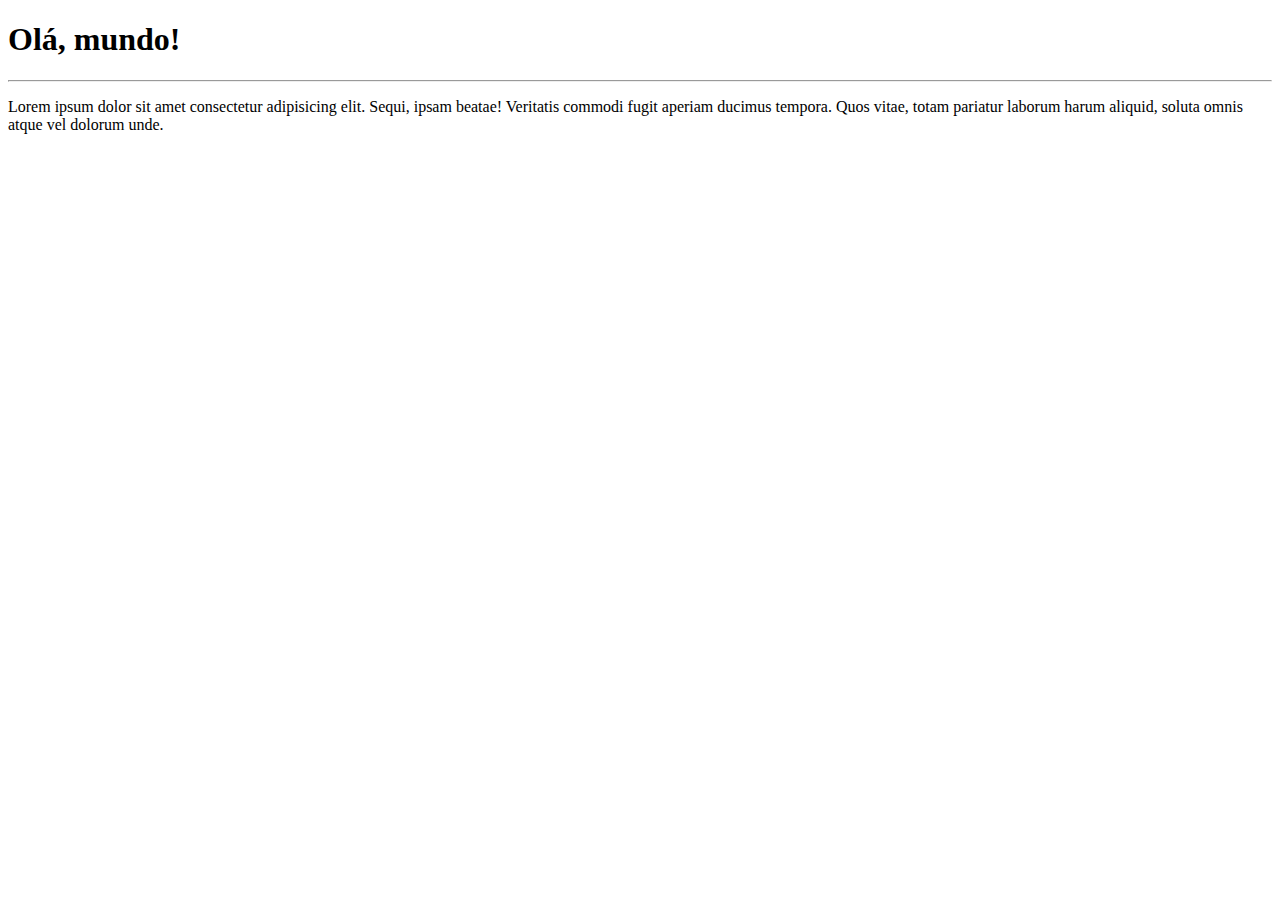
<file: index.html>
<!DOCTYPE html>
<html lang="pt-br">
<head>
    <meta charset="UTF-8">
    <meta http-equiv="X-UA-Compatible" content="IE=edge">
    <meta name="viewport" content="width=device-width, initial-scale=1.0">
    <title>Meu primeiro site versionado!</title>
</head>
<body>
<h1>Olá, mundo!</h1>
<hr>
<p>Lorem ipsum dolor sit amet consectetur adipisicing elit. Sequi, ipsam      beatae! Veritatis commodi fugit aperiam ducimus tempora.
 Quos vitae, totam pariatur laborum harum aliquid, soluta omnis atque vel dolorum unde.</p>
    
</body>
</html>
</file>
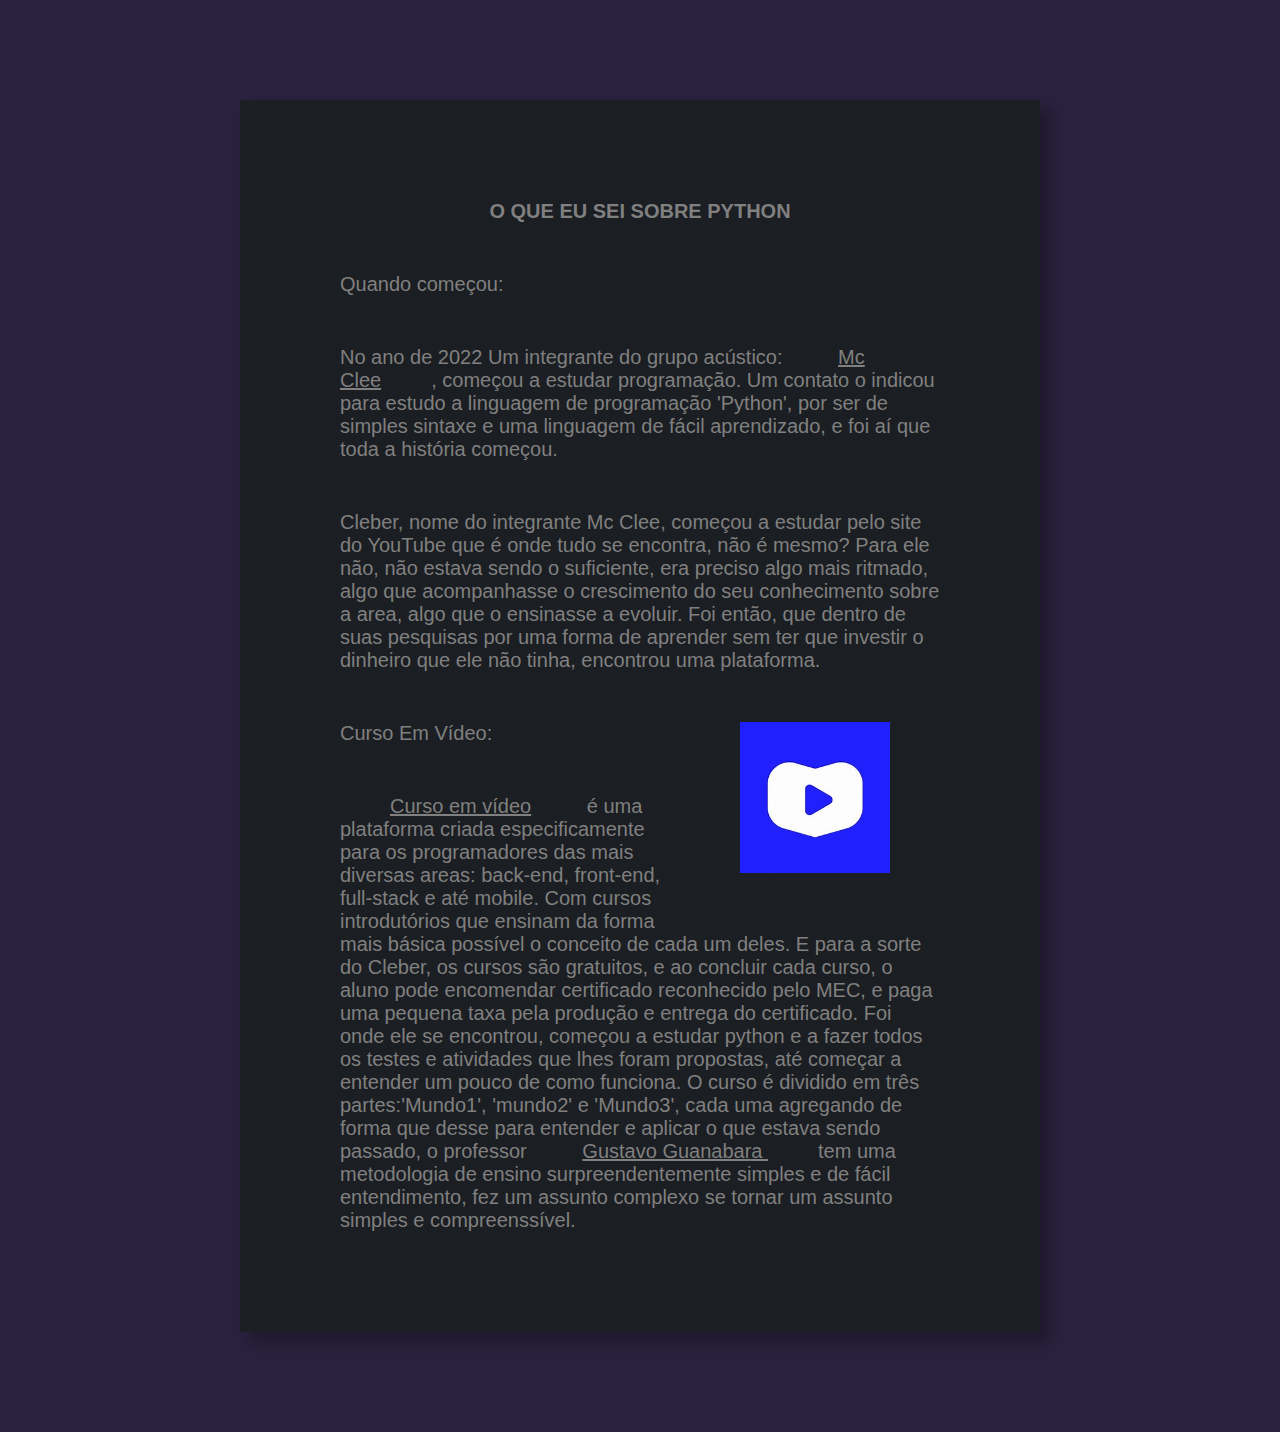
<file: aléatórios/site_python.html>
<!DOCTYPE html>
<html lang="en">
<head>
    <meta charset="UTF-8">
    <meta http-equiv="X-UA-Compatible" content="IE=edge">
    <meta name="viewport" content="width=device-width, initial-scale=1.0">
    <link rel="stylesheet" href="Browser/style.css">
    <title>Python Conhecimento</title>
</head>
<body>
    <main>
    <h1><center>O QUE EU SEI SOBRE PYTHON</center> </h1>
    <article>Quando começou:</article>
    <p>No ano de 2022 Um integrante do grupo acústico: <a href="https://www.instagram.com/clee_p4/">Mc Clee</a>, começou a estudar programação.
        Um contato o indicou para estudo a linguagem de programação 'Python', por ser de simples sintaxe 
        e uma linguagem de fácil aprendizado, e foi aí que toda a história começou.</p>
    <p>Cleber, nome do integrante Mc Clee, começou a estudar pelo site do YouTube 
        que é onde tudo se encontra, não é mesmo?
        Para ele não, não estava sendo o suficiente, era preciso algo mais ritmado, algo que acompanhasse 
        o crescimento do seu conhecimento sobre a area, algo que o ensinasse a evoluir.
        Foi então, que dentro de suas pesquisas por uma forma de aprender sem ter que investir o dinheiro 
        que ele não tinha, encontrou uma plataforma.<img class="lado" src="th.jpg" alt="logo curso em vídeo" height="151" width="150">
    </p> 
    <article>Curso Em Vídeo:</article>
    <p><a href="https://cursoemvideo.com">Curso em vídeo</a> é uma plataforma criada especificamente para os programadores das mais diversas areas:
        back-end, front-end, full-stack e até mobile.
        Com cursos introdutórios que ensinam da forma mais básica possível o conceito de cada um deles.
        E para a sorte do Cleber, os cursos são gratuitos, e ao concluir cada curso, o aluno pode encomendar
        certificado reconhecido pelo MEC, e paga uma pequena taxa pela produção e entrega do certificado.
        Foi onde ele se encontrou, começou a estudar python e a fazer todos os testes e atividades que lhes 
        foram propostas, até começar a entender um pouco de como funciona.
        O curso é dividido em três partes:'Mundo1', 'mundo2' e 'Mundo3', cada uma agregando de forma que desse 
        para entender e aplicar o que estava sendo passado, o professor <a href="https://www.instagram.com/gustavoguanabara/">Gustavo Guanabara </a>
        tem uma metodologia de ensino surpreendentemente simples e de fácil entendimento, fez um assunto complexo se tornar um assunto simples e compreenssível.
    </p>
    </main>
</body>
</html>
</file>
<file: aléatórios/Browser/style.css>
*{
    font-family:Arial, Helvetica, sans-serif;
    font-size: 20px;
    color: grey;
    margin: 50px;
}

body{
    background-color: rgba(11, 2, 34, 0.877);
}

img.lado{
    float: right;
}

img.esquerdo{
    float: left;
}


main{
    background-color: rgb(27, 30, 34);
    width:700px;
    margin: auto;
    padding: 50px;
    box-shadow: 10px 10px 12px rgba(0, 0, 0, 0.24);
}
</file>
